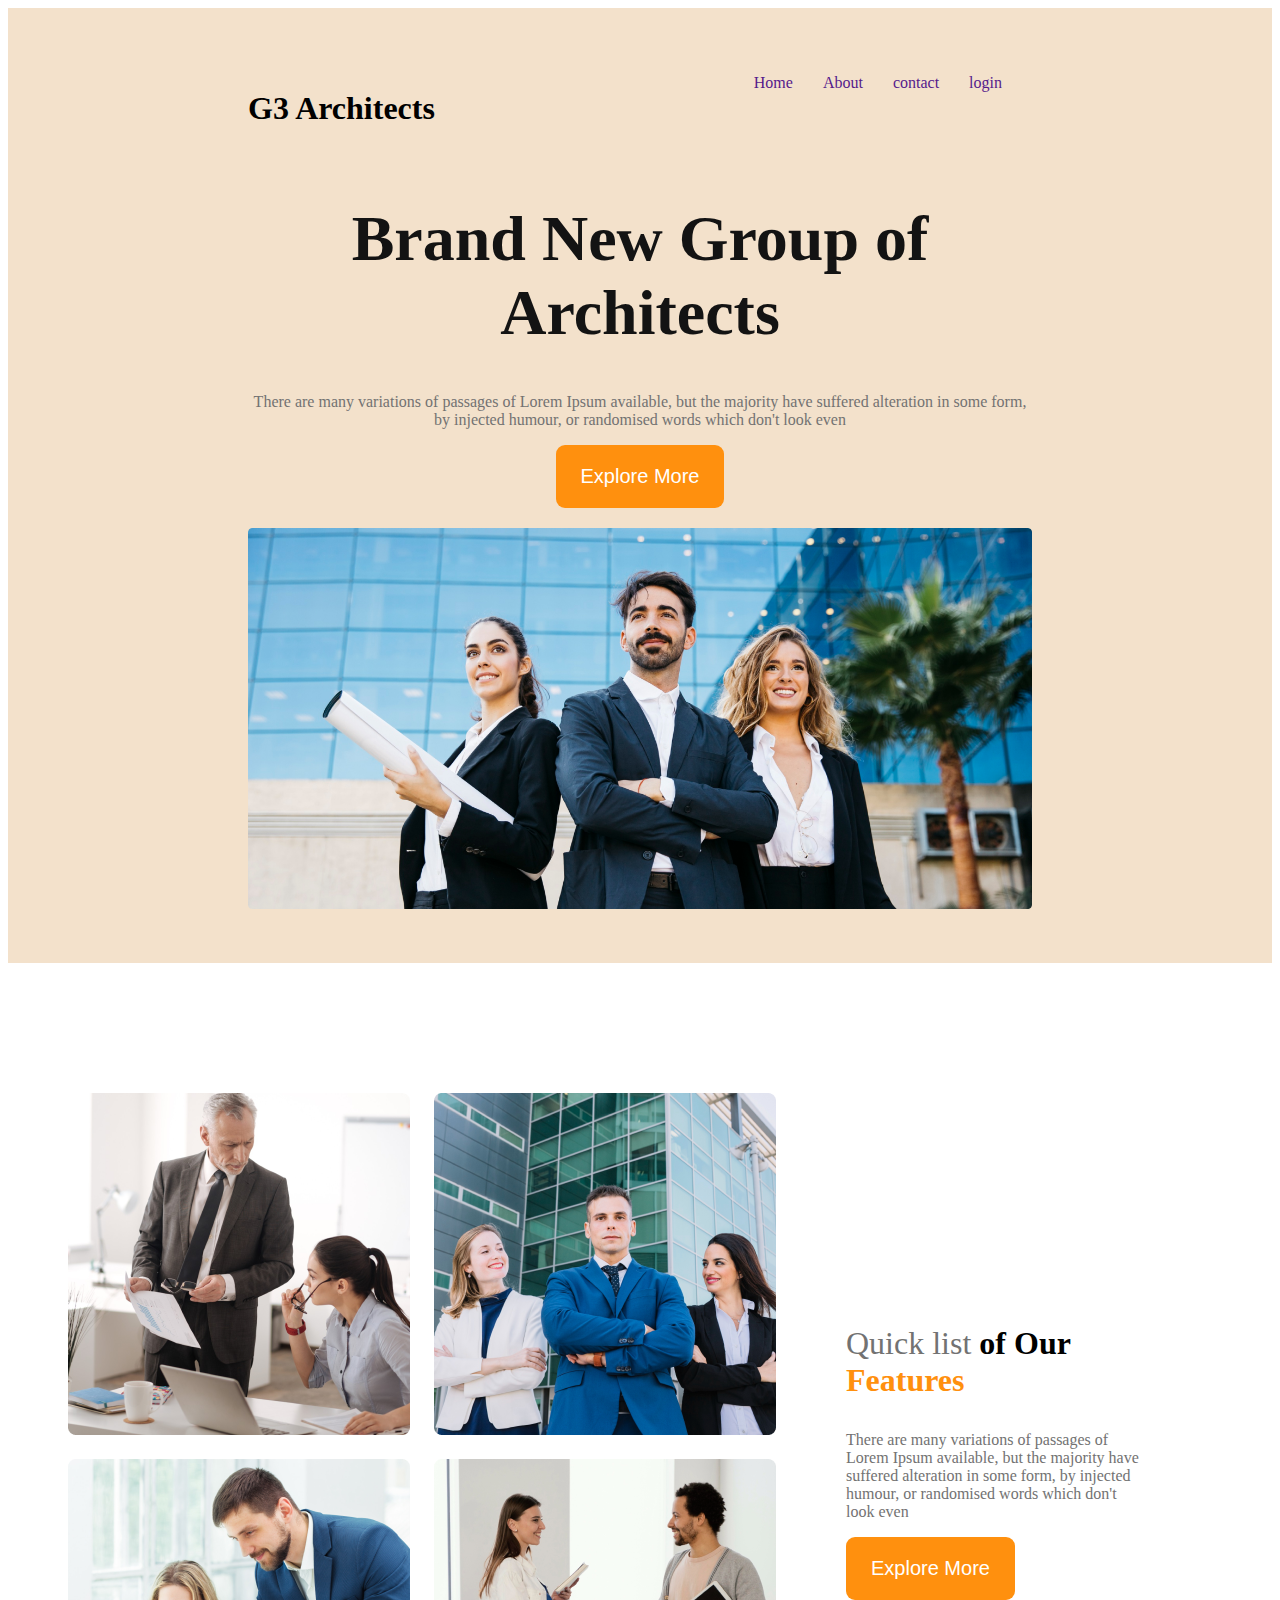
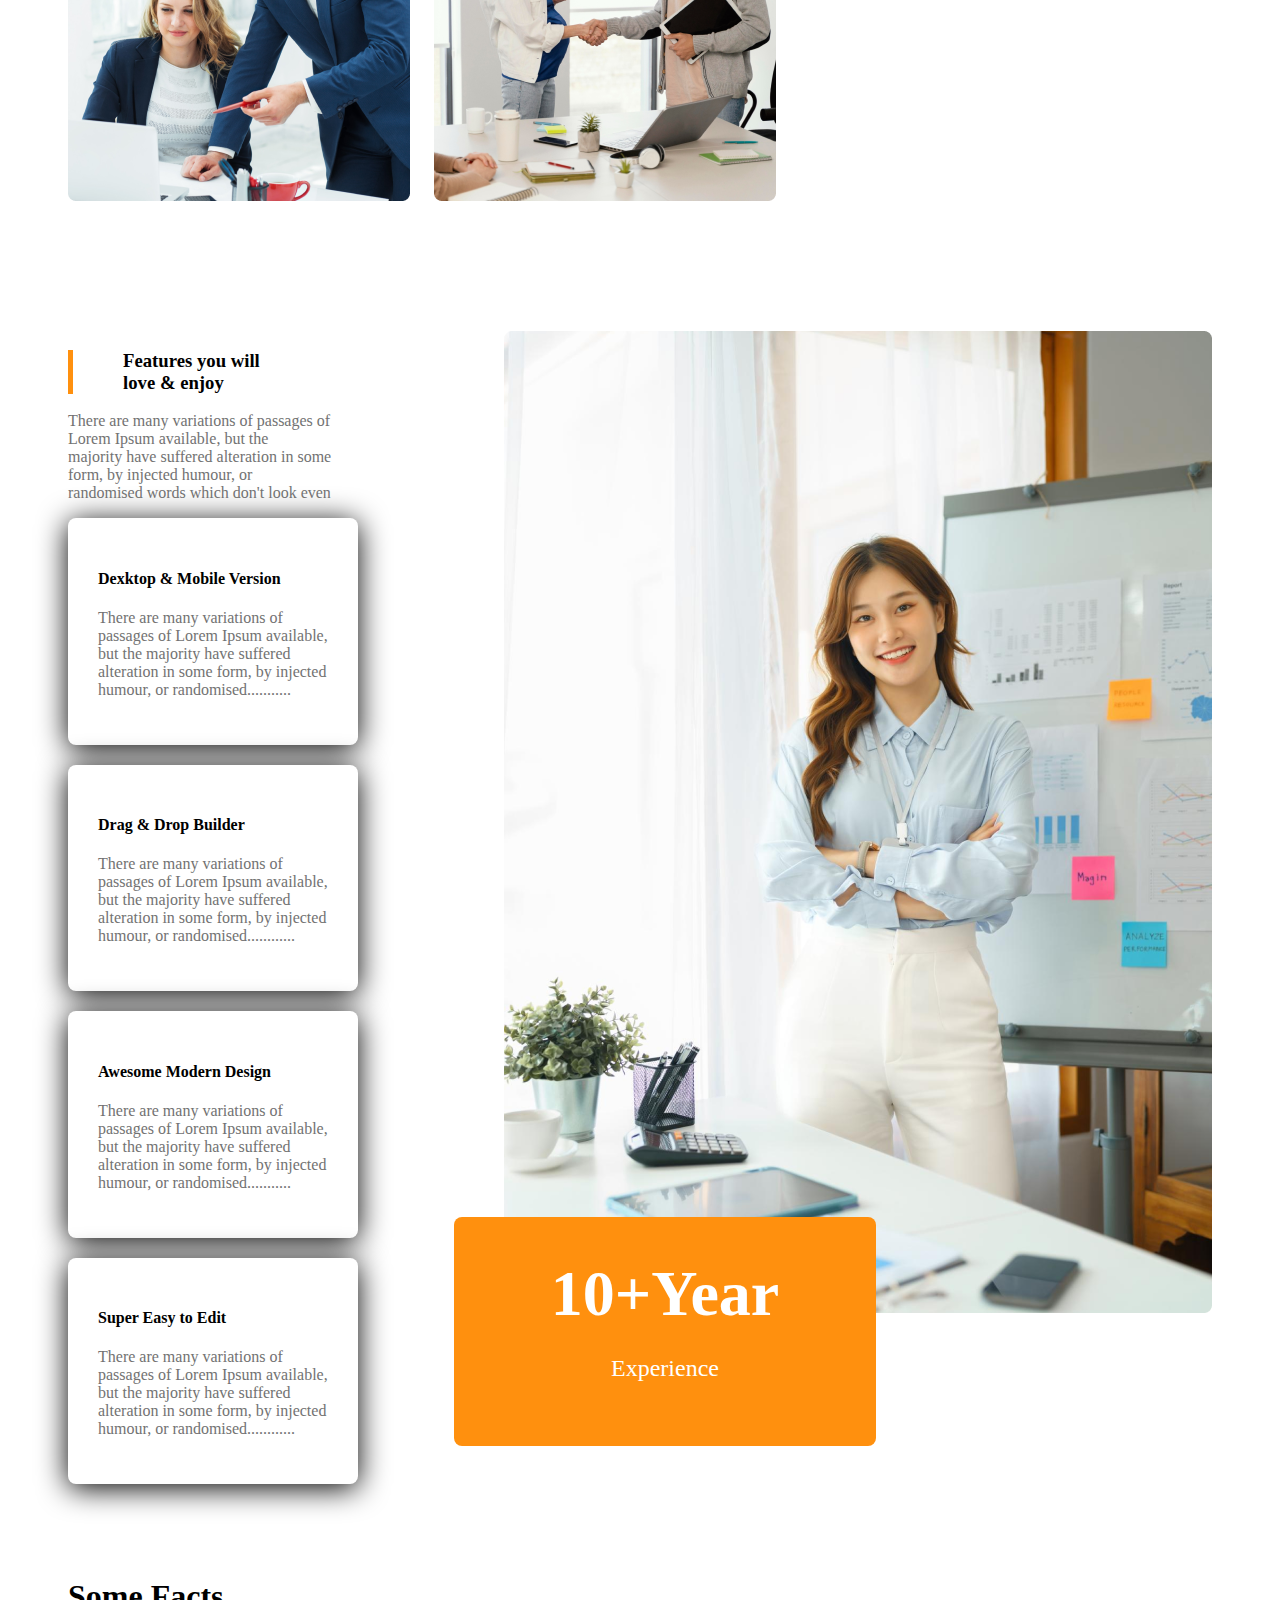
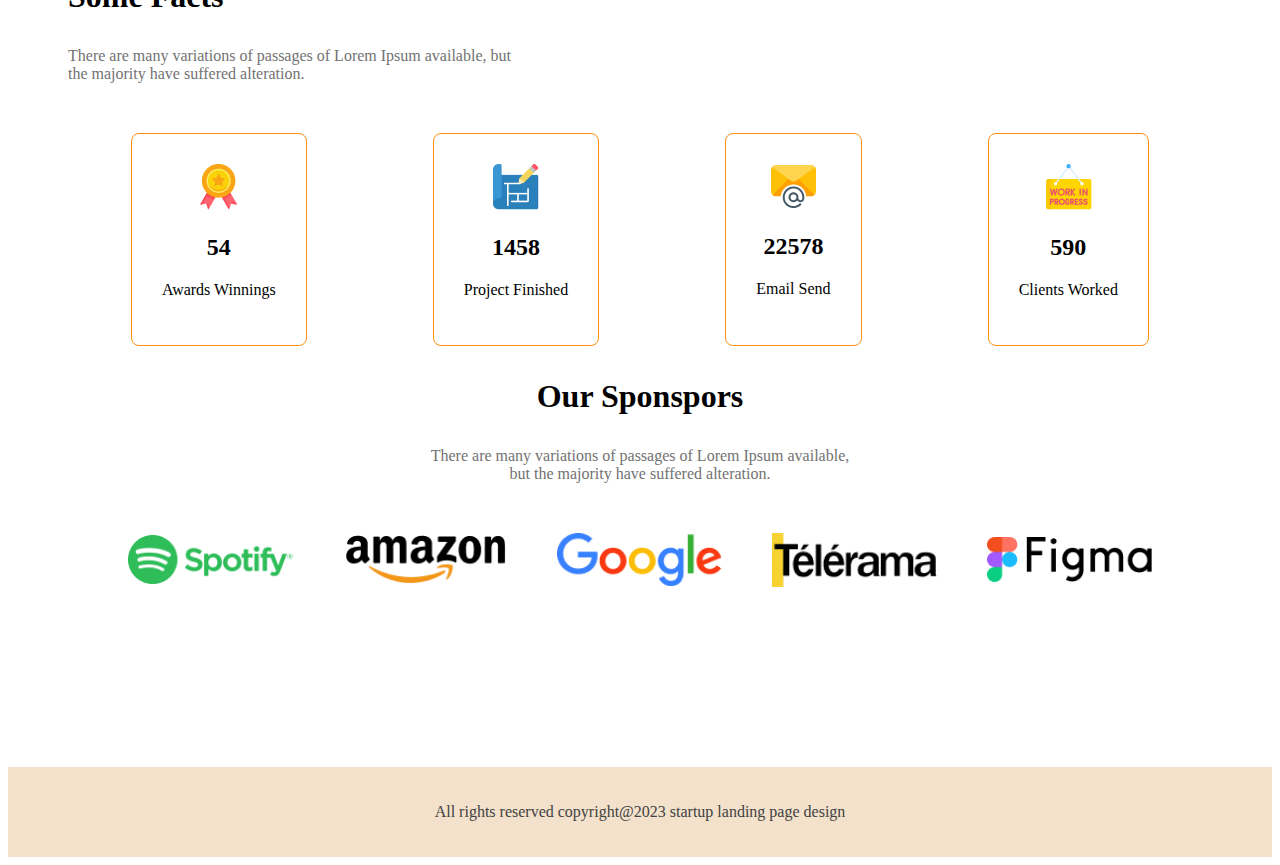
<file: g3 architects/index.html>
<!DOCTYPE html>
<html lang="en">
<head>
    <meta charset="UTF-8">
    <meta name="viewport" content="width=device-width, initial-scale=1.0">
    <title>architects web site </title>
    <link rel="stylesheet" href="style.css">
</head>
<body>
    <header>
        <nav>
            <h3 class="nav-title">G3 Architects</h3>
            <ul>
                <li><a href=""> Home</a></li>
                <li><a href=""> About</a></li>
                <li><a href=""> contact </a></li>
                <li><a href=""> login</a></li>
            </ul>
        </nav>
        <div class="banner">
            <div class="banner-content">
                <h1 class="banner-title">Brand New Group of Architects</h1>
                <p class="banner-description">There are many variations of passages of Lorem Ipsum available, but the majority have suffered alteration in some form, by injected humour, or randomised words which don't look even </p>
                <button class="btn-primary"> Explore More</button>
            </div>
            <img src="images/banner.png" alt="">
        </div>
    </header>
    <main>
        <section class="teams-container">
            <div class="teams-img-contaner">
                <img src="images/team1.png" alt="">
                <img src="images/team2.png" alt="">
                <img src="images/team3.png" alt="">
                <img src="images/team4.png" alt="">
            </div>
            <div class="teams-contan">
                <h3 class="team-title"> <span class="Quick-list">Quick list</span> <span>of Our </span> <span class="text-features">Features</span></h3>
                <p class="team-description">
                    There are many variations of passages of Lorem Ipsum available, but the majority have suffered alteration in some form, by injected humour, or randomised words which don't look even
                </p>
                <button class="btn-primary"> Explore More</button>
            </div>
        </section>
        <section class="teams-container">

        </section>
        <section class="Features">
            <div class="features-content">
                <h3 class="Features-title">Features you will <br> love & enjoy</h3>
                <p class="text-light-gray">There are many variations of passages of Lorem Ipsum available, but the <br> majority have suffered alteration in some form, by injected humour, or <br> randomised words which don't look even</p>
                <div class="card">
                    <h4>Dexktop & Mobile Version</h4>
                    <p class="text-light-gray">There are many variations of passages of Lorem Ipsum available, but the majority have suffered alteration in some form, by injected humour, or randomised...........</p>
                </div>
                <div class="card">
                    <h4>Drag & Drop Builder</h4>
                    <p class="text-light-gray">There are many variations of passages of Lorem Ipsum available, but the majority have suffered alteration in some form, by injected humour, or randomised............</p>
                </div>
                <div class="card">
                    <h4>Awesome Modern Design</h4>
                    <p class="text-light-gray">There are many variations of passages of Lorem Ipsum available, but the majority have suffered alteration in some form, by injected humour, or randomised...........</p>
                </div>
                <div class="card">
                    <h4>Super Easy to Edit</h4>
                    <p class="text-light-gray">There are many variations of passages of Lorem Ipsum available, but the majority have suffered alteration in some form, by injected humour, or randomised............</p>
                </div>

            </div>
            <div class="features-img">
                <img src="images/architect.png" alt="">
                <div class="ten-year-badge">
                    <h2>10+Year</h2>
                    <p>Experience</p>

                </div>
            </div>

        </section>
        <section class="facts">
            <h3 class="section-title">Some Facts</h3>
            <p class="text-light-gray">There are many variations of passages of Lorem Ipsum available, but <br> the majority have suffered alteration.</p>
            <div class="facts-card-container">
            <div class="card">
                <img src="images/icons/ribon.png" alt="">
                <h2 class="caard-stats">54</h2>
                <p class="card-title">Awards Winnings</p>
            </div>

            <div class="card">
                <img src="images/icons/projects.png" alt="">
                <h2 class="caard-stats">1458</h2>
                <p class="card-title">Project Finished</p>
            </div>

            <div class="card">
                <img src="images/icons/email.png" alt="">
                <h2 class="caard-stats">22578</h2>
                <p class="card-title">Email Send</p>
            </div>

            <div class="card">
                <img src="images/icons/customers.png" alt="">
                <h2 class="caard-stats">590</h2>
                <p class="card-title">Clients Worked</p>
            </div>

        </div>
        </section>
        <section class="Sponspors">
            <h3 class="section-title">Our Sponspors</h3>
            <p class="text-light-gray">There are many variations of passages of Lorem Ipsum available,<br> but the majority have suffered alteration.</p>
            <div class="Sponspors-img-container">
               <img src="images/sponsors/spotify.png" alt="">
               <img src="images/sponsors/amazon.png" alt="">
               <img src="images/sponsors/google.png" alt="">
               <img src="images/sponsors/telerama.png" alt="">
               <img src="images/sponsors/figma.png" alt="">
            </div>
        </section>
    </main>

    <footer>
        <p class="amin"> All rights reserved copyright@2023 startup landing page design</p>
    </footer>
    
</body>
</html>
</file>
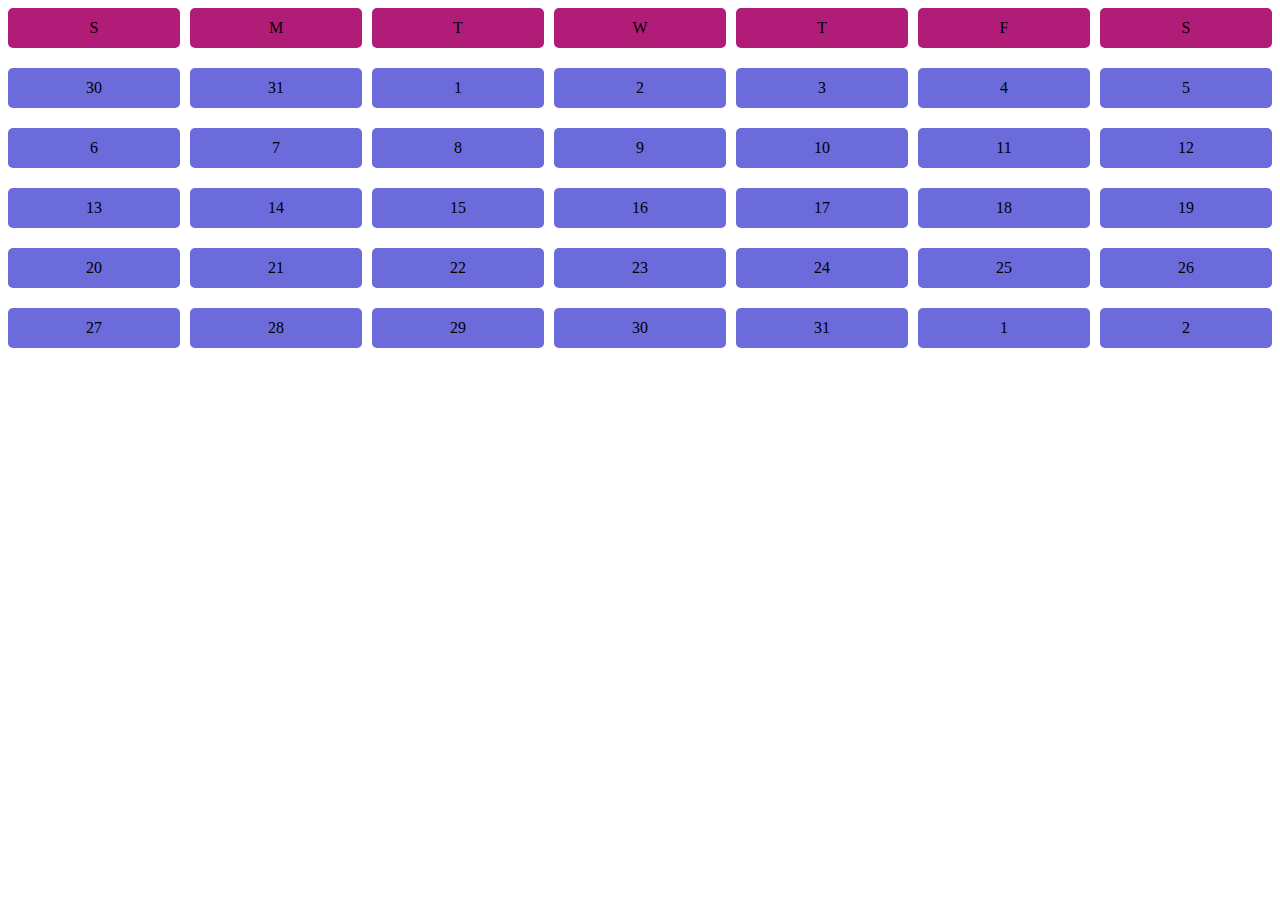
<file: calendar/cl.html>
<!DOCTYPE html>
<html lang="en">
<head>
    <meta charset="UTF-8">
    <meta name="viewport" content="width=device-width, initial-scale=1.0">
    <title>calendar</title>
    <link rel="stylesheet" href="cl.css">
</head>
<body>
        <div class="pagla">
            <div class="day">S</div>
            <div class="day">M</div>
            <div class="day">T</div>
            <div class="day">W</div>
            <div class="day">T</div>
            <div class="day">F</div>
            <div class="day">S</div>
        
            <div class="data">30</div>
            <div class="data">31</div>
            <div class="data">1</div>
            <div class="data">2</div>
            <div class="data">3</div>
            <div class="data">4</div>
            <div class="data">5</div>
            <div class="data">6</div>
            <div class="data">7</div>
            <div class="data">8</div>
            <div class="data">9</div>
            <div class="data">10</div>
            <div class="data">11</div>
            <div class="data">12</div>
            <div class="data">13</div>
            <div class="data">14</div>
            <div class="data">15</div>
            <div class="data">16</div>
            <div class="data">17</div>
            <div class="data">18</div>
            <div class="data">19</div>
            <div class="data">20</div>
            <div class="data">21</div>
            <div class="data">22</div>
            <div class="data">23</div>
            <div class="data">24</div>
            <div class="data">25</div>
            <div class="data">26</div>
            <div class="data">27</div>
            <div class="data">28</div>
            <div class="data">29</div>
            <div class="data">30</div>
            <div class="data">31</div>
            <div class="data">1</div>
            <div class="data">2</div>



        </div>
</body>
</html>
</file>
<file: g3 architects/style.css>
header{
    background-color: rgb(243, 225, 203);
    padding: 50px 240px;
}
nav{
    display: flex;
    justify-content: space-between;
}
nav > ul{
    display: flex;

}
nav li{
    list-style: none;
    margin-right: 30px;
    font-weight: 500;
    font-size: 1rem;
    color: black;
}
nav li a{
    text-decoration: none;

}
.nav-title{
color: black;
font-weight: 700;
font-size: 2rem;


}
.banner-content{
    max-width: 800px;
    text-align: center;
    margin: 0 auto;
}
.banner-title{
    font-size: 4rem;
    font-weight: 700;
    color: #131313;
}
.banner-description{
    color: #727272;
}
.btn-primary{
   background: #ff900e; 
   border-radius: 9px;
   padding: 20px 25px;
   color: #FFF;
   cursor: pointer;
   border: 0;
   font-size: 1.25rem;
}
.banner img{
    margin-top: 20px;
    width: 100%;

}
main{
    max-width: 1440px;
    margin: 70px auto ;
}
.teams-container{
    display: flex;
    align-items: center;

}
.teams-img-contaner{
    display: grid;
    grid-template-columns: repeat(2,1fr);
    gap: 24px;
}
.teams-contan{
   padding-left: 70px;
   padding-right: 70px; 
}
.team-title{
    font-size: 2rem;

}
.Quick-list{
    color: #727272;
    font-weight: 500;

}
.text-features{
    color: #ff900e;
    font-weight: 700;

}
.team-description{
    color: #727272;
}
.section-title{
    color: black;
    font-weight: 700;
    font-size: 2rem;
}
.text-light-gray{
    color: #727272;

}
.facts-card-container {
    display: flex;
    justify-content: space-around;
    margin-top: 50px;
}
.facts-card-container .card{
    border-radius: 8px;
    border: 1px solid #ff900e;
    text-align: center;
    padding: 30px;
}
.facts-card-container .card-stats{
    font-size: 2.8rem;
    color: #424242;
}
.facts-card-container .care-title{
    font-weight: 600;
    font-size: 1.25rem;
    margin-top: 5px;

}
.Sponspors{
    text-align: center;
}
.Sponspors-img-container{
    display: flex;
    justify-content:space-evenly;
    margin: 50px;
    gap: 40px;
    align-items: center;
}
.Sponspors-img-container img{
    width: 165px;

}
.Features{
    display: flex;
    margin-top: 130px;
    gap: 146px;
}
.features-content .card{
    padding: 30px;
    margin-bottom: 20px;
    border-radius: 8px;
    background: #FFF;
    box-shadow: 0px 4px 30px 0px;
}
.ten-year-badge{
    border-radius: 8px;
    background: #ff900e;
    color: #FFF;
    width: 342px;
    padding: 40px;
    text-align: center;
    position: relative;
    bottom: 100px;
    left: -50px;
}
.ten-year-badge h2{
    font-size: 4rem;
    margin: 0;
}
.ten-year-badge p{
    font-size: 1.5rem;
}
.Features .Features-title{
    border-left: 5px solid #ff900e ;
    padding-left: 50px;
}
footer{
    background-color: rgb(243, 225, 203);
    padding: 20px;
    text-align: center;
    color: #424242;
}
main{
    padding: 60px;
}






/* mobail responsive media queriea*/
@media screen  and (max-width: 576px){
    header{
        padding: 25px;
    }
    nav ,
    .teams-container ,
    .facts-card-container,
    .Sponspors-img-container,
    .Features
     {
        flex-direction: column;
    }
    .teams-img-contaner{
        grid-template-columns: 1fr;
    }
    .teams-content , .facts-card-container{
        padding-left: 20px;
        padding-right: 20px;
    }
    .facts-card-container{
        gap: 20px;
    }
    .features-img img{
        position: static;
        width: 100%;
    }

    .ten-year-badge{
        position: static;
        max-width: 300px;
    }




}
  /*  tablet responsive media queriea*/  
@media screen  and (min-width: 576px) and (max-width: 960px){
    header{
        padding: 50px;
    }
    nav ,
    .teams-container,
    .Sponspors-img-container,
    .Features
     {
        flex-direction: column;

    }
    .features-img{
        padding-left: 60px;
    }
</file>
<file: calendar/cl.css>
.pagla{
    display: grid;
    grid-template-columns: repeat(7,1fr);
    row-gap: 20px;
    column-gap: 10px;

}
.data, .day{
    background-color: rgb(107, 107, 219);
    border-radius: 5px;
    height: 40px;
    display: flex;
    justify-content: center;
    align-items: center;

}
.day{
    background-color: rgb(176, 28, 119);
}
</file>
